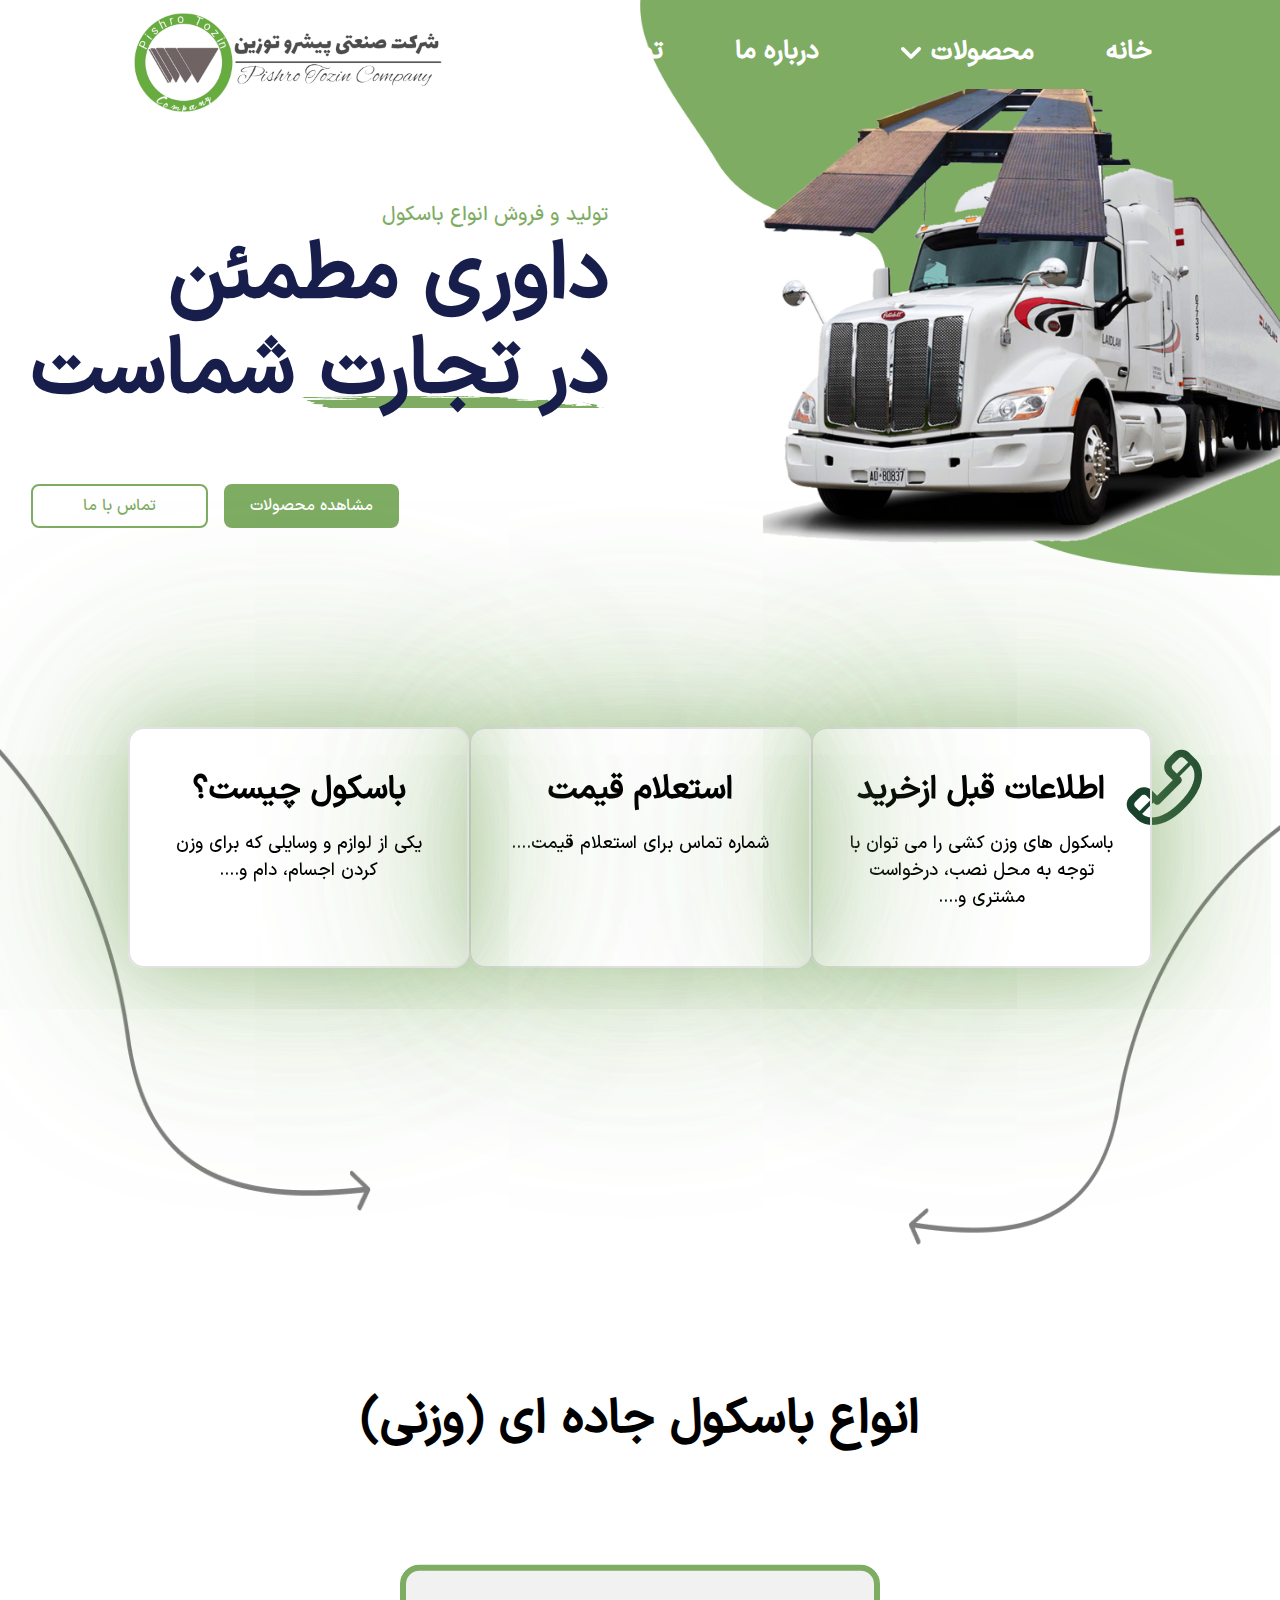
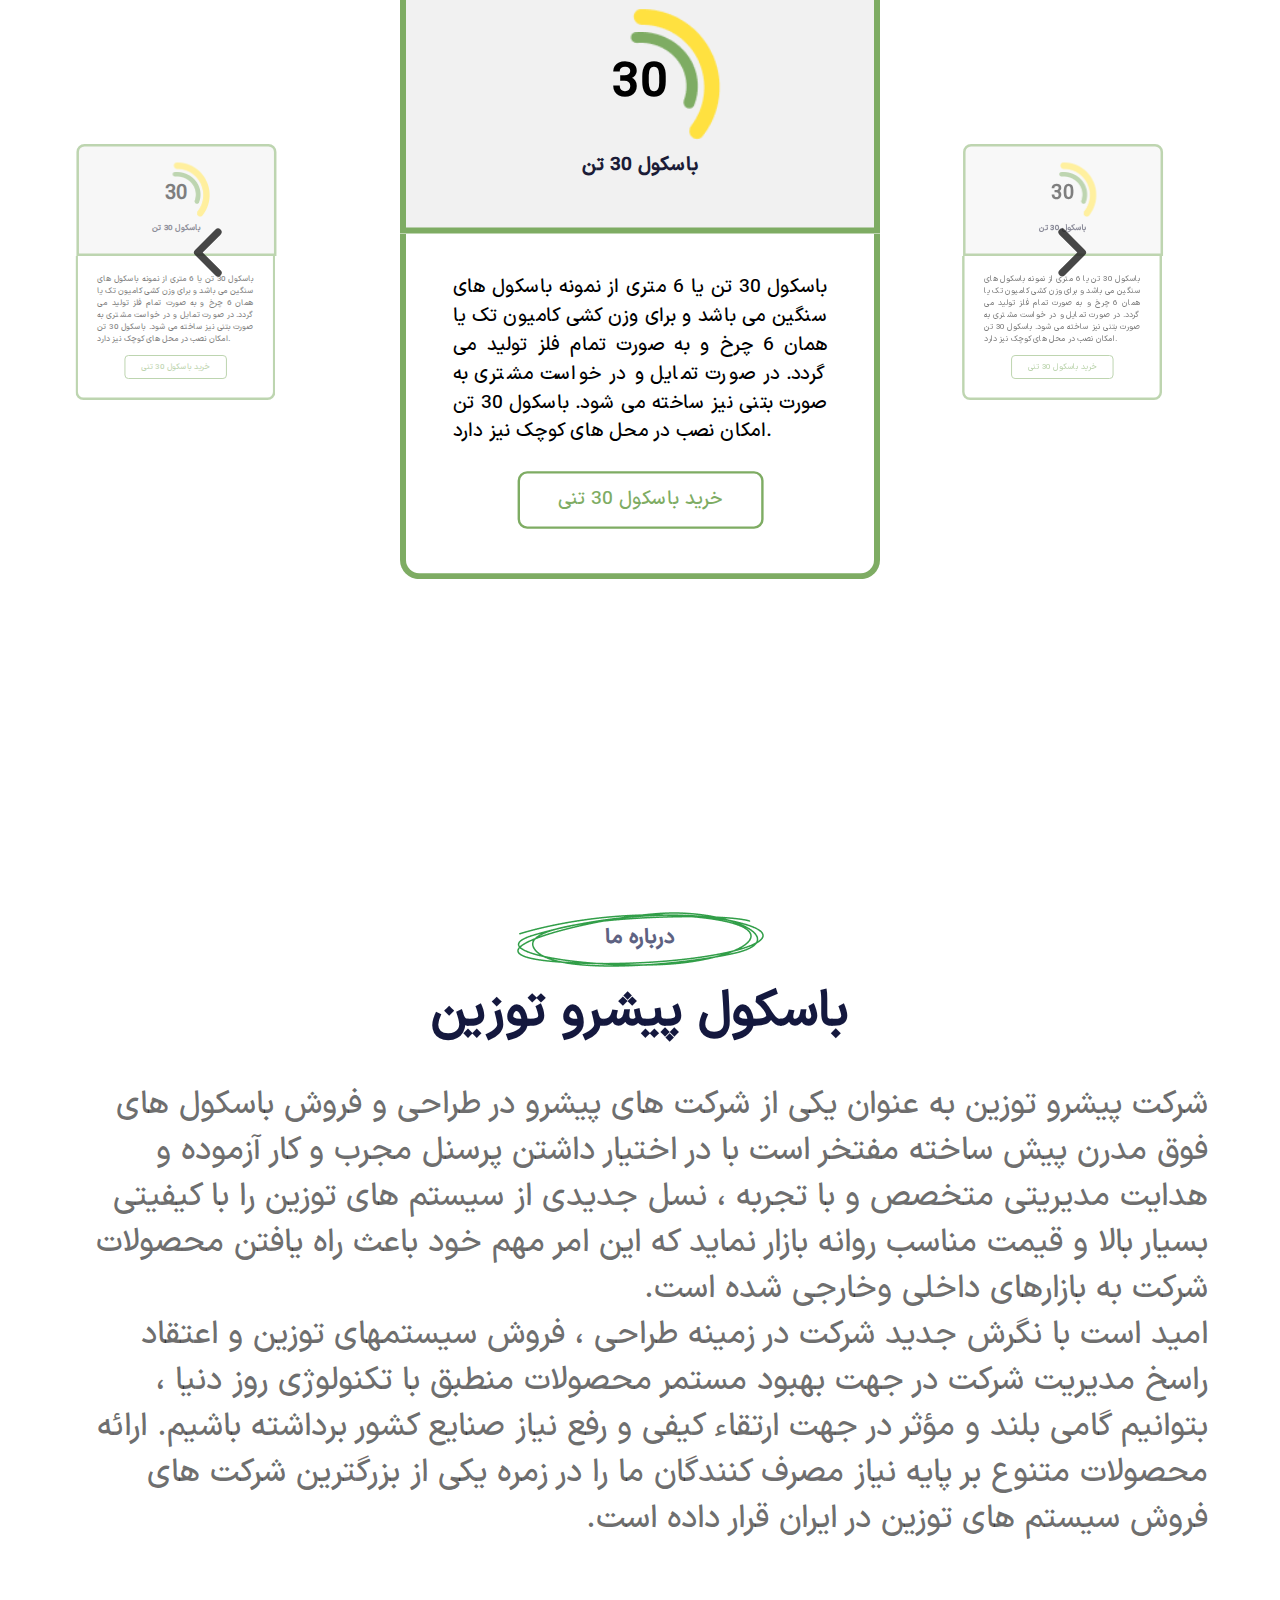
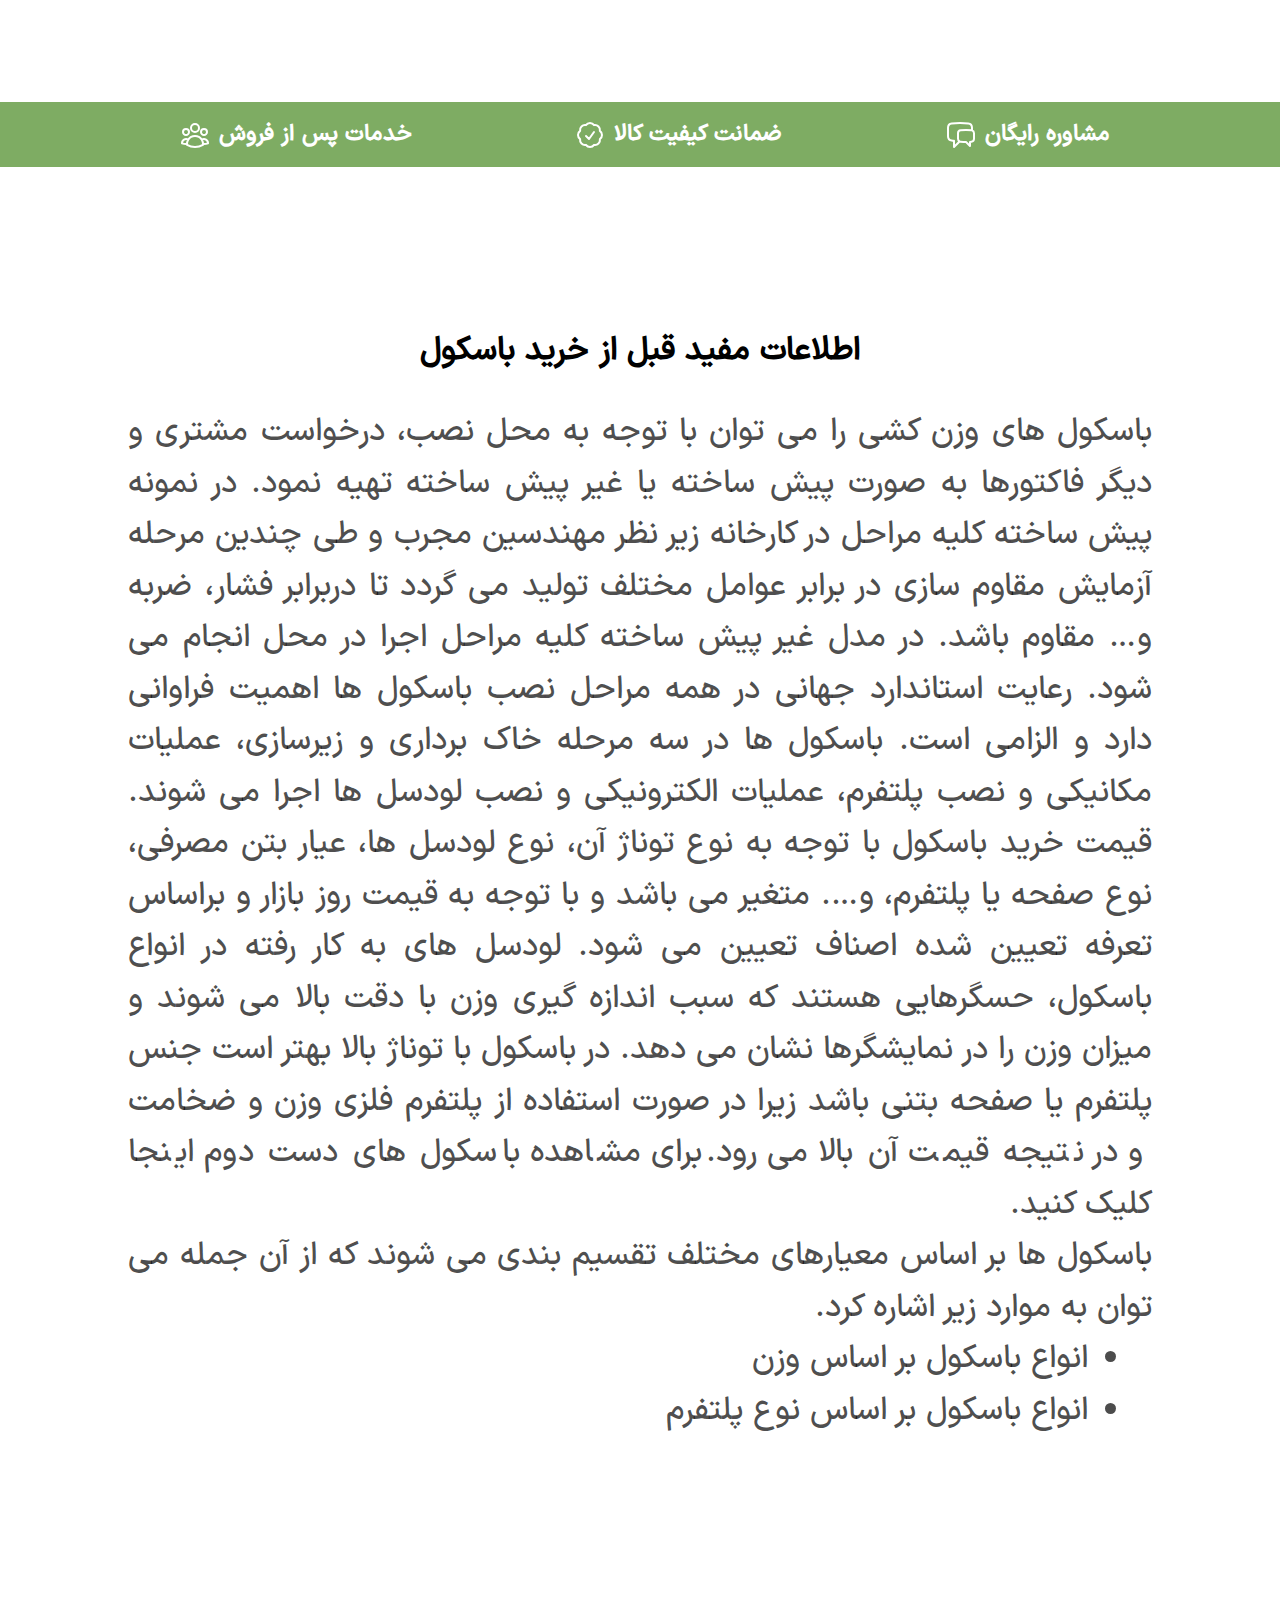
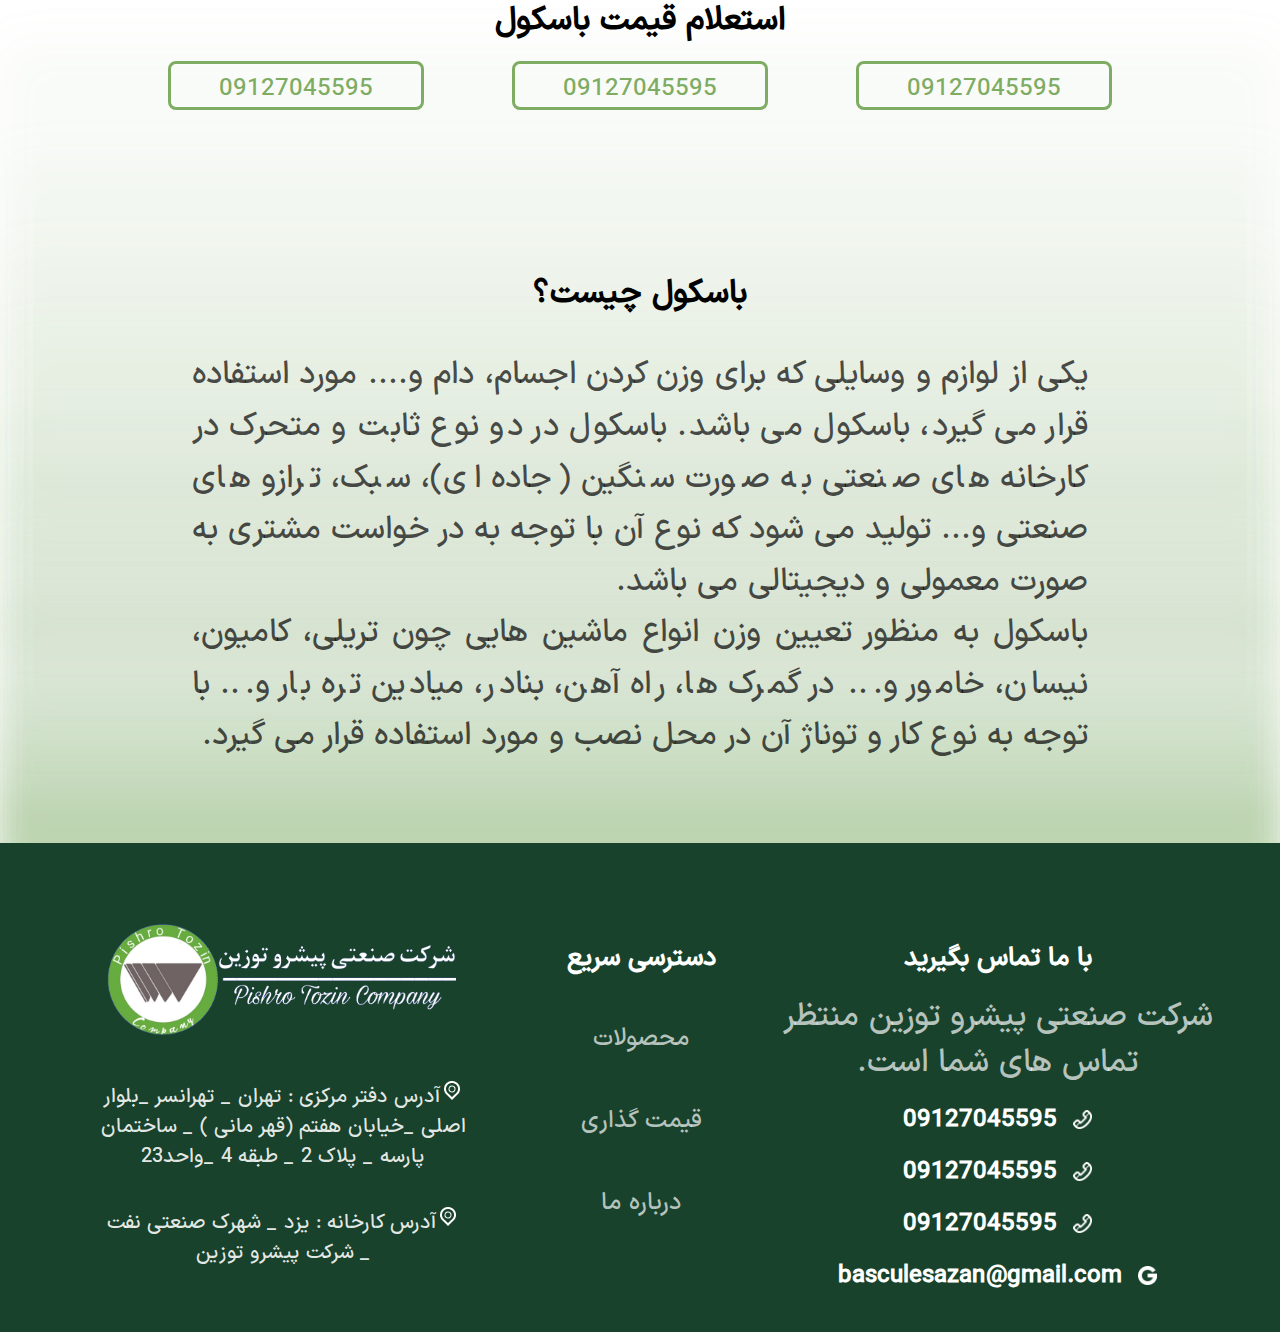
<file: index.html>
<!DOCTYPE html>
<html lang="fa" dir="rtl">
<head>
    <meta charset="UTF-8">
    <meta name="viewport" content="width=device-width, initial-scale=1.0">
    <title>pishro tozin</title>
    <link rel="stylesheet" href="./assets/style.css">
</head>
<body>
    
    <header id="home">
        <nav>

            <div class="menu">
                <ul>
                    <li><a href="#home">خانه</a></li>
                    <li class="prodocts__li">
                        <a href="">محصولات 
                            <svg id="li__Svg" xmlns="http://www.w3.org/2000/svg" viewBox="0 0 16 16" fill="currentColor" class="w-4 h-4">
                                <path fill-rule="evenodd" d="M4.22 6.22a.75.75 0 0 1 1.06 0L8 8.94l2.72-2.72a.75.75 0 1 1 1.06 1.06l-3.25 3.25a.75.75 0 0 1-1.06 0L4.22 7.28a.75.75 0 0 1 0-1.06Z" clip-rule="evenodd" />
                            </svg>
                        </a>
                        <div id="products__category">
                            <ul>
                                <li id="jadei">باسکول جاده ای 
                                    <svg id="product-litle" xmlns="http://www.w3.org/2000/svg" viewBox="0 0 16 16" fill="currentColor" class="w-4 h-4">
                                        <path fill-rule="evenodd" d="M4.22 6.22a.75.75 0 0 1 1.06 0L8 8.94l2.72-2.72a.75.75 0 1 1 1.06 1.06l-3.25 3.25a.75.75 0 0 1-1.06 0L4.22 7.28a.75.75 0 0 1 0-1.06Z" clip-rule="evenodd" />
                                    </svg>
                                    <ul id="jadei_ul">
                                        <li>باسکول 10 تن وانت کش</li>
                                        <li>باسکول 20 تن خاور کش</li>
                                        <li>باسکول 30 تن تک کش</li>
                                        <li>باسکول 50 تن کانتینر کش</li>
                                        <li>باسکول 60 تن تریلی کش</li>
                                        <li>باسکول 80 تن تریلی کش</li>
                                        <li>باسکول 100 تن معدنی </li>
                                    </ul>
                                </li>
                                <li id="damp-truck">باسکول دامپتراک 
                                    <svg id="product-litle" xmlns="http://www.w3.org/2000/svg" viewBox="0 0 16 16" fill="currentColor" class="w-4 h-4">
                                        <path fill-rule="evenodd" d="M4.22 6.22a.75.75 0 0 1 1.06 0L8 8.94l2.72-2.72a.75.75 0 1 1 1.06 1.06l-3.25 3.25a.75.75 0 0 1-1.06 0L4.22 7.28a.75.75 0 0 1 0-1.06Z" clip-rule="evenodd" />
                                    </svg>
                                    <ul id="damp-truck_ul">                                        <li>باسکول 10 تن وانت کش</li>
                                        <li>باسکول 20 تن خاور کش</li>
                                        <li>باسکول 30 تن تک کش</li>
                                        <li>باسکول 50 تن کانتینر کش</li>
                                        <li>باسکول 60 تن تریلی کش</li>
                                        <li>باسکول 80 تن تریلی کش</li>
                                        <li>باسکول 100 تن معدنی </li></ul>
                                </li>
                                <li id="sabok">باسکول سبک 
                                    <svg id="product-litle" xmlns="http://www.w3.org/2000/svg" viewBox="0 0 16 16" fill="currentColor" class="w-4 h-4">
                                        <path fill-rule="evenodd" d="M4.22 6.22a.75.75 0 0 1 1.06 0L8 8.94l2.72-2.72a.75.75 0 1 1 1.06 1.06l-3.25 3.25a.75.75 0 0 1-1.06 0L4.22 7.28a.75.75 0 0 1 0-1.06Z" clip-rule="evenodd" />
                                    </svg>
                                    <ul id="sabok_ul">
                                        <li>باسکول 5 تن </li>
                                        <li>باسکول 2 تن </li>
                                        <li>باسکول 1 تن </li>
                                        <li>باسکول 700 کیلویی</li>
                                        <li>باسکول 300 کیلویی</li>
                                    </ul>
                                </li>
                                </ul>
                        </div>
                    </li>
                    <li><a href="#about">درباره ما</a></li>
                    <li><a href="">تماس با ما</a></li>
                </ul>
            </div>

            <div class="logo">
                <img src="./assets/images/nav-logo.png" alt="pishro tozin logo">
            </div>

        </nav>
        <div class="main__header">
            <div class="right__header">
                <img class="decore"  src="./assets/images/Decore.png" alt="">
                <div class="truck">
                    <img src="./assets/images/baner-truck.png" alt="">
                </div>
            </div>
            <div class="left__header">
                <p class="bounceInRight">تولید و فروش انواع باسکول</p>
                <h1 class="bounceInRight" style="animation-delay: 200ms;">داوری مطمئن</h1>
                <h1 class="bounceInRight" style="animation-delay: 300ms;">در تجارت شماست</h1>
                <img src="./assets/images/h1-vector.png" alt="">
                <div class="header__buttons">
                    <a>مشاهده محصولات</a>
                    <a id="contact">تماس با ما</a>
                </div>
            </div>
        </div>
    </header>


    <main>
        <div class="link__boxes">
            <a href="#">
                <h3>اطلاعات  قبل ازخرید </h3>
                <p>باسکول های وزن کشی را می توان با توجه به محل نصب، درخواست مشتری و....</p>
            </a>
            <a href="#">
                <h3>استعلام قیمت </h3>
                <p>شماره تماس برای استعلام قیمت....</p>
            </a>
            <a href="#">
                <h3>باسکول چیست؟</h3>
                <p>یکی از لوازم و وسایلی که برای وزن کردن اجسام، دام و....</p>
            </a>
        </div>
        
        <div class="vects">
            <div class="right__vec">
                <img src="./assets/images/right__vec.png" alt="">
            </div>
            <div class="left__vec">
                <img src="./assets/images/left__vec.png" alt="">
            </div>
        </div>

        

        <div class="slider__wrapper" dir="ltr">
            <h3>انواع باسکول جاده ای (وزنی)</h3>


            <div class="slider-container center">
                <div class="slider">
                    <div class="slide">
                        <div class="slide__title">
                            <img class="y_c" src="./assets/images/yellow_circle.png" alt="">
                            <img class="g_c" src="./assets/images/green_sircle.png" alt="">
                            <p>30</p> 
                            <p id="bus__weghit">
                                باسکول 30 تن
                            </p>
                        </div>
                        <div class="slider_content">
                            <p>
                                باسکول 30 تن یا 6 متری از نمونه باسکول های سنگین می باشد و برای وزن کشی کامیون تک یا همان 6 چرخ و به صورت تمام فلز تولید می گردد. در صورت تمایل و در خواست مشتری به صورت بتنی نیز ساخته می شود. باسکول 30 تن امکان نصب در محل های کوچک نیز دارد.
                            </p>
                            <a href="./pages/50ton.html">
                                خرید باسکول 30 تنی
                            </a>
                        </div>
                    </div>
                    <div class="slide">
                        <div class="slide__title">
                            <img class="y_c" src="./assets/images/yellow_circle.png" alt="">
                            <img class="g_c" src="./assets/images/green_sircle.png" alt="">
                            <p>30</p> 
                            <p id="bus__weghit">
                                باسکول 30 تن
                            </p>
                        </div>
                                                <div class="slider_content">
                            <p>
                                باسکول 30 تن یا 6 متری از نمونه باسکول های سنگین می باشد و برای وزن کشی کامیون تک یا همان 6 چرخ و به صورت تمام فلز تولید می گردد. در صورت تمایل و در خواست مشتری به صورت بتنی نیز ساخته می شود. باسکول 30 تن امکان نصب در محل های کوچک نیز دارد.
                            </p>
                            <a href="">
                                خرید باسکول 30 تنی
                            </a>
                        </div>
                    </div>
                    <div class="slide">
                        <div class="slide__title">
                            <img class="y_c" src="./assets/images/yellow_circle.png" alt="">
                            <img class="g_c" src="./assets/images/green_sircle.png" alt="">
                            <p>30</p> 
                            <p id="bus__weghit">
                                باسکول 30 تن
                            </p>
                        </div>
                                                <div class="slider_content">
                            <p>
                                باسکول 30 تن یا 6 متری از نمونه باسکول های سنگین می باشد و برای وزن کشی کامیون تک یا همان 6 چرخ و به صورت تمام فلز تولید می گردد. در صورت تمایل و در خواست مشتری به صورت بتنی نیز ساخته می شود. باسکول 30 تن امکان نصب در محل های کوچک نیز دارد.
                            </p>
                            <a href="">
                                خرید باسکول 30 تنی
                            </a>
                        </div>
                    </div>
                    <div class="slide">
                        <div class="slide__title">
                            <img class="y_c" src="./assets/images/yellow_circle.png" alt="">
                            <img class="g_c" src="./assets/images/green_sircle.png" alt="">
                            <p>30</p> 
                            <p id="bus__weghit">
                                باسکول 30 تن
                            </p>
                        </div>
                                                <div class="slider_content">
                            <p>
                                باسکول 30 تن یا 6 متری از نمونه باسکول های سنگین می باشد و برای وزن کشی کامیون تک یا همان 6 چرخ و به صورت تمام فلز تولید می گردد. در صورت تمایل و در خواست مشتری به صورت بتنی نیز ساخته می شود. باسکول 30 تن امکان نصب در محل های کوچک نیز دارد.
                            </p>
                            <a href="">
                                خرید باسکول 30 تنی
                            </a>
                        </div>
                    </div>
                    <div class="slide">
                        <div class="slide__title">
                            <img class="y_c" src="./assets/images/yellow_circle.png" alt="">
                            <img class="g_c" src="./assets/images/green_sircle.png" alt="">
                            <p>30</p> 
                            <p id="bus__weghit">
                                باسکول 30 تن
                            </p>
                        </div>
                                                <div class="slider_content">
                            <p>
                                باسکول 30 تن یا 6 متری از نمونه باسکول های سنگین می باشد و برای وزن کشی کامیون تک یا همان 6 چرخ و به صورت تمام فلز تولید می گردد. در صورت تمایل و در خواست مشتری به صورت بتنی نیز ساخته می شود. باسکول 30 تن امکان نصب در محل های کوچک نیز دارد.
                            </p>
                            <a href="">
                                خرید باسکول 30 تنی
                            </a>
                        </div>
                    </div>
                    <div class="slide">
                        <div class="slide__title">
                            <img class="y_c" src="./assets/images/yellow_circle.png" alt="">
                            <img class="g_c" src="./assets/images/green_sircle.png" alt="">
                            <p>30</p> 
                            <p id="bus__weghit">
                                باسکول 30 تن
                            </p>
                        </div>
                                                <div class="slider_content">
                            <p>
                                باسکول 30 تن یا 6 متری از نمونه باسکول های سنگین می باشد و برای وزن کشی کامیون تک یا همان 6 چرخ و به صورت تمام فلز تولید می گردد. در صورت تمایل و در خواست مشتری به صورت بتنی نیز ساخته می شود. باسکول 30 تن امکان نصب در محل های کوچک نیز دارد.
                            </p>
                            <a href="">
                                خرید باسکول 30 تنی
                            </a>
                        </div>
                    </div>
                    <div class="slide">
                        <div class="slide__title">
                            <img class="y_c" src="./assets/images/yellow_circle.png" alt="">
                            <img class="g_c" src="./assets/images/green_sircle.png" alt="">
                            <p>30</p> 
                            <p id="bus__weghit">
                                باسکول 30 تن
                            </p>
                        </div>
                                                <div class="slider_content">
                            <p>
                                باسکول 30 تن یا 6 متری از نمونه باسکول های سنگین می باشد و برای وزن کشی کامیون تک یا همان 6 چرخ و به صورت تمام فلز تولید می گردد. در صورت تمایل و در خواست مشتری به صورت بتنی نیز ساخته می شود. باسکول 30 تن امکان نصب در محل های کوچک نیز دارد.
                            </p>
                            <a href="">
                                خرید باسکول 30 تنی
                            </a>
                        </div>
                    </div>
                </div>
                <button class="prev" onclick="changeSlide(-1)">
                    <svg xmlns="http://www.w3.org/2000/svg" viewBox="0 0 20 20" fill="currentColor" class="w-5 h-5">
                        <path fill-rule="evenodd" d="M11.78 5.22a.75.75 0 0 1 0 1.06L8.06 10l3.72 3.72a.75.75 0 1 1-1.06 1.06l-4.25-4.25a.75.75 0 0 1 0-1.06l4.25-4.25a.75.75 0 0 1 1.06 0Z" clip-rule="evenodd" />
                      </svg>
                      
                </button>
                <button class="next" onclick="changeSlide(1)">
                    <svg xmlns="http://www.w3.org/2000/svg" viewBox="0 0 20 20" fill="currentColor" class="w-5 h-5">
                        <path fill-rule="evenodd" d="M8.22 5.22a.75.75 0 0 1 1.06 0l4.25 4.25a.75.75 0 0 1 0 1.06l-4.25 4.25a.75.75 0 0 1-1.06-1.06L11.94 10 8.22 6.28a.75.75 0 0 1 0-1.06Z" clip-rule="evenodd" />
                      </svg>
                </button>
            </div>
        </div>

        <div id="about">
            <img src="./assets/images/circle-vector.png" alt="vector">
            <p>درباره ما</p>
            <h2>باسکول پیشرو توزین </h2>
            <div class="about__text">
                <b>شرکت پیشرو توزین  به عنوان یکی از شرکت های پیشرو در طراحی و فروش باسکول های فوق مدرن پیش ساخته مفتخر است با در اختیار داشتن پرسنل مجرب و کار آزموده و هدایت مدیریتی متخصص و با تجربه ، نسل جدیدی از سیستم های توزین را با کیفیتی بسیار بالا و قیمت مناسب روانه بازار نماید که این امر مهم خود باعث راه یافتن محصولات شرکت به بازارهای داخلی وخارجی شده است.
                    <br>
                    امید است با نگرش جدید شرکت در زمینه طراحی ، فروش سیستمهای توزین و اعتقاد راسخ مدیریت شرکت در جهت بهبود مستمر محصولات منطبق با تکنولوژی روز دنیا ، بتوانیم گامی بلند و مؤثر در جهت ارتقاء کیفی و رفع نیاز صنایع کشور برداشته باشیم. ارائه محصولات متنوع بر پایه نیاز مصرف کنندگان ما را در زمره یکی از بزرگترین شرکت های فروش سیستم های توزین در ایران قرار داده است.</b>
            </div>
        </div>


        <div class="product__options">
            <div class="option">
                <h4>مشاوره رایگان</h4>
                <svg xmlns="http://www.w3.org/2000/svg" fill="none" viewBox="0 0 24 24" stroke-width="1.5" stroke="currentColor" class="w-6 h-6">
                    <path stroke-linecap="round" stroke-linejoin="round" d="M20.25 8.511c.884.284 1.5 1.128 1.5 2.097v4.286c0 1.136-.847 2.1-1.98 2.193-.34.027-.68.052-1.02.072v3.091l-3-3c-1.354 0-2.694-.055-4.02-.163a2.115 2.115 0 0 1-.825-.242m9.345-8.334a2.126 2.126 0 0 0-.476-.095 48.64 48.64 0 0 0-8.048 0c-1.131.094-1.976 1.057-1.976 2.192v4.286c0 .837.46 1.58 1.155 1.951m9.345-8.334V6.637c0-1.621-1.152-3.026-2.76-3.235A48.455 48.455 0 0 0 11.25 3c-2.115 0-4.198.137-6.24.402-1.608.209-2.76 1.614-2.76 3.235v6.226c0 1.621 1.152 3.026 2.76 3.235.577.075 1.157.14 1.74.194V21l4.155-4.155" />
                </svg>     
            </div>
            <div class="option">
                <h4>ضمانت کیفیت کالا</h4>
                <svg xmlns="http://www.w3.org/2000/svg" fill="none" viewBox="0 0 24 24" stroke-width="1.5" stroke="currentColor" class="w-6 h-6">
                    <path stroke-linecap="round" stroke-linejoin="round" d="M9 12.75 11.25 15 15 9.75M21 12c0 1.268-.63 2.39-1.593 3.068a3.745 3.745 0 0 1-1.043 3.296 3.745 3.745 0 0 1-3.296 1.043A3.745 3.745 0 0 1 12 21c-1.268 0-2.39-.63-3.068-1.593a3.746 3.746 0 0 1-3.296-1.043 3.745 3.745 0 0 1-1.043-3.296A3.745 3.745 0 0 1 3 12c0-1.268.63-2.39 1.593-3.068a3.745 3.745 0 0 1 1.043-3.296 3.746 3.746 0 0 1 3.296-1.043A3.746 3.746 0 0 1 12 3c1.268 0 2.39.63 3.068 1.593a3.746 3.746 0 0 1 3.296 1.043 3.746 3.746 0 0 1 1.043 3.296A3.745 3.745 0 0 1 21 12Z" />
                </svg>                  
            </div>
            <div class="option">
                <h4>خدمات پس از فروش</h4>
                <svg xmlns="http://www.w3.org/2000/svg" fill="none" viewBox="0 0 24 24" stroke-width="1.5" stroke="currentColor" class="w-6 h-6">
                    <path stroke-linecap="round" stroke-linejoin="round" d="M18 18.72a9.094 9.094 0 0 0 3.741-.479 3 3 0 0 0-4.682-2.72m.94 3.198.001.031c0 .225-.012.447-.037.666A11.944 11.944 0 0 1 12 21c-2.17 0-4.207-.576-5.963-1.584A6.062 6.062 0 0 1 6 18.719m12 0a5.971 5.971 0 0 0-.941-3.197m0 0A5.995 5.995 0 0 0 12 12.75a5.995 5.995 0 0 0-5.058 2.772m0 0a3 3 0 0 0-4.681 2.72 8.986 8.986 0 0 0 3.74.477m.94-3.197a5.971 5.971 0 0 0-.94 3.197M15 6.75a3 3 0 1 1-6 0 3 3 0 0 1 6 0Zm6 3a2.25 2.25 0 1 1-4.5 0 2.25 2.25 0 0 1 4.5 0Zm-13.5 0a2.25 2.25 0 1 1-4.5 0 2.25 2.25 0 0 1 4.5 0Z" />
                </svg>
            </div>
        </div>


        <div class="befor__buy">
            <h2>اطلاعات مفید قبل از خرید باسکول</h2>
            <p>باسکول های وزن کشی را می توان با توجه به محل نصب، درخواست مشتری و دیگر فاکتورها به صورت پیش ساخته یا غیر پیش ساخته تهیه نمود. در نمونه پیش ساخته کلیه مراحل در کارخانه زیر نظر مهندسین مجرب و طی چندین مرحله آزمایش مقاوم سازی در برابر عوامل مختلف تولید می گردد تا دربرابر فشار، ضربه و… مقاوم باشد. در مدل غیر پیش ساخته کلیه مراحل اجرا در محل انجام می شود. رعایت استاندارد جهانی در همه مراحل نصب باسکول ها اهمیت فراوانی دارد و الزامی است.
                باسکول ها در سه مرحله خاک برداری و زیرسازی، عملیات مکانیکی و نصب پلتفرم، عملیات الکترونیکی و نصب لودسل ها اجرا می شوند. قیمت خرید باسکول با توجه به نوع توناژ آن، نوع لودسل ها، عیار بتن مصرفی، نوع صفحه یا پلتفرم، و…. متغیر می باشد و با توجه به قیمت روز بازار و براساس تعرفه تعیین شده اصناف تعیین می شود. لودسل های به کار رفته در انواع باسکول، حسگرهایی هستند که سبب اندازه گیری وزن با دقت بالا می شوند و میزان وزن را در نمایشگرها نشان می دهد. در باسکول با توناژ بالا بهتر است جنس پلتفرم یا صفحه‌‌ بتنی باشد زیرا در صورت استفاده از پلتفرم فلزی وزن و ضخامت و در نتیجه قیمت آن بالا می رود.برای مشاهده باسکول های دست دوم اینجا کلیک کنید.
                <br>
                باسکول ها بر اساس معیارهای مختلف تقسیم بندی می شوند که از آن جمله می توان به موارد زیر اشاره کرد.
 
            </p>
            <ul>
                <li>انواع باسکول بر اساس وزن</li>
                <li>انواع باسکول بر اساس نوع پلتفرم</li>
            </ul>
        </div>

        <div class="price__info">
            <h3>استعلام قیمت باسکول</h3>
            <div class="number__container">
                <a href="#">09127045595</a>
                <a href="#">09127045595</a>
                <a href="#">09127045595</a>
            </div>
        </div>

        <div class="whats__bascul">
            <h3>باسکول چیست؟</h3>
            <p>
                یکی از لوازم و وسایلی که برای وزن کردن اجسام، دام و.... مورد استفاده قرار می گیرد، باسکول می باشد. باسکول در دو نوع ثابت و متحرک در کارخانه های صنعتی به صورت سنگین (جاده ای)، سبک، ترازو های صنعتی و... تولید می شود که نوع آن با توجه به در خواست مشتری به صورت معمولی و دیجیتالی می باشد.
                <br>
                باسکول به منظور تعیین وزن انواع ماشین هایی چون تریلی، کامیون، نیسان، خامور و... در گمرک ها، راه آهن، بنادر، میادین تره بار و... با توجه به نوع کار و توناژ آن در محل نصب و مورد استفاده قرار می گیرد.</p>
        </div>
    </main>

    <a class="fixed">
        <img src="../assets/images/TiPhoneOutline.png" alt="">
    </a>
    
    <footer>
        <div class="right__footer">
            <h4>با ما تماس بگیرید</h4>
            <h5> شرکت  صنعتی پیشرو توزین منتظر <br> تماس های شما است.</h5>
            <a href="tel:"><img src="./assets/images/call-Vector.png" alt="">09127045595</a>
            <a href="tel:"><img src="./assets/images/call-Vector.png" alt="">09127045595</a>
            <a href="tel:"><img src="./assets/images/call-Vector.png" alt="">09127045595</a>
            <a href="mailto:basculesazan@gmail.com"><img src="./assets/images/email-Vector.png" alt=""> basculesazan@gmail.com</a>
        </div>
        <div class="center__footer">
            <h4>دسترسی سریع</h4>
            <a>محصولات</a>
            <a>قیمت گذاری</a>
            <a>درباره ما</a>
        </div>
        <div class="left__footer">
            <div class="logo">
                <img src="./assets/images/footer-logo.png" alt="pishro tozin logo">
            </div>
            <p><img src="./assets/images/Location.png" alt="Location icon">آدرس دفتر مرکزی : تهران  _ تهرانسر _بلوار اصلی _خیابان هفتم (قهر مانی ) _ ساختمان پارسه _ پلاک 2 _ طبقه 4 _واحد23</p>
            <p><img src="./assets/images/Location.png" alt="Location icon">آدرس کارخانه  : یزد _ شهرک صنعتی نفت _ شرکت پیشرو توزین </p>
        </div>
        </div>
    </footer>



<script src="./assets/script.js"></script>
  </body>
</html>
</file>
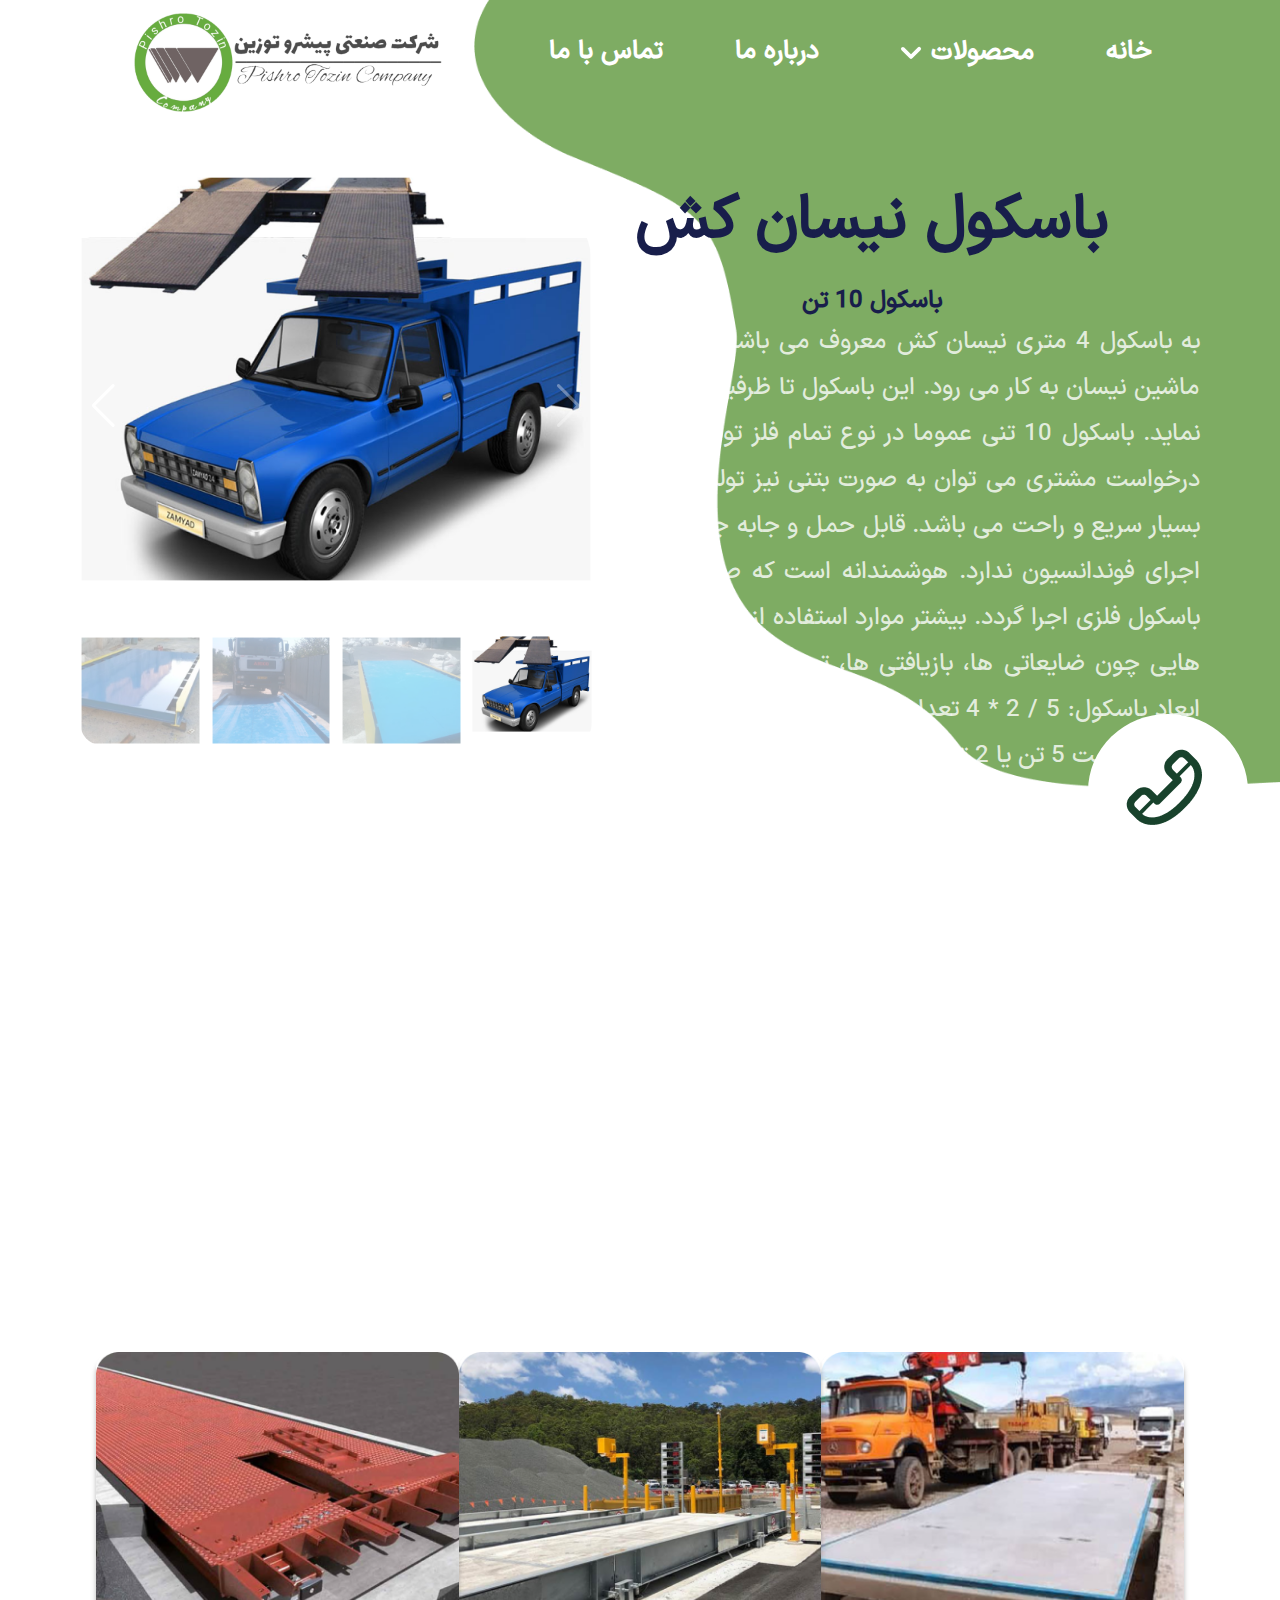
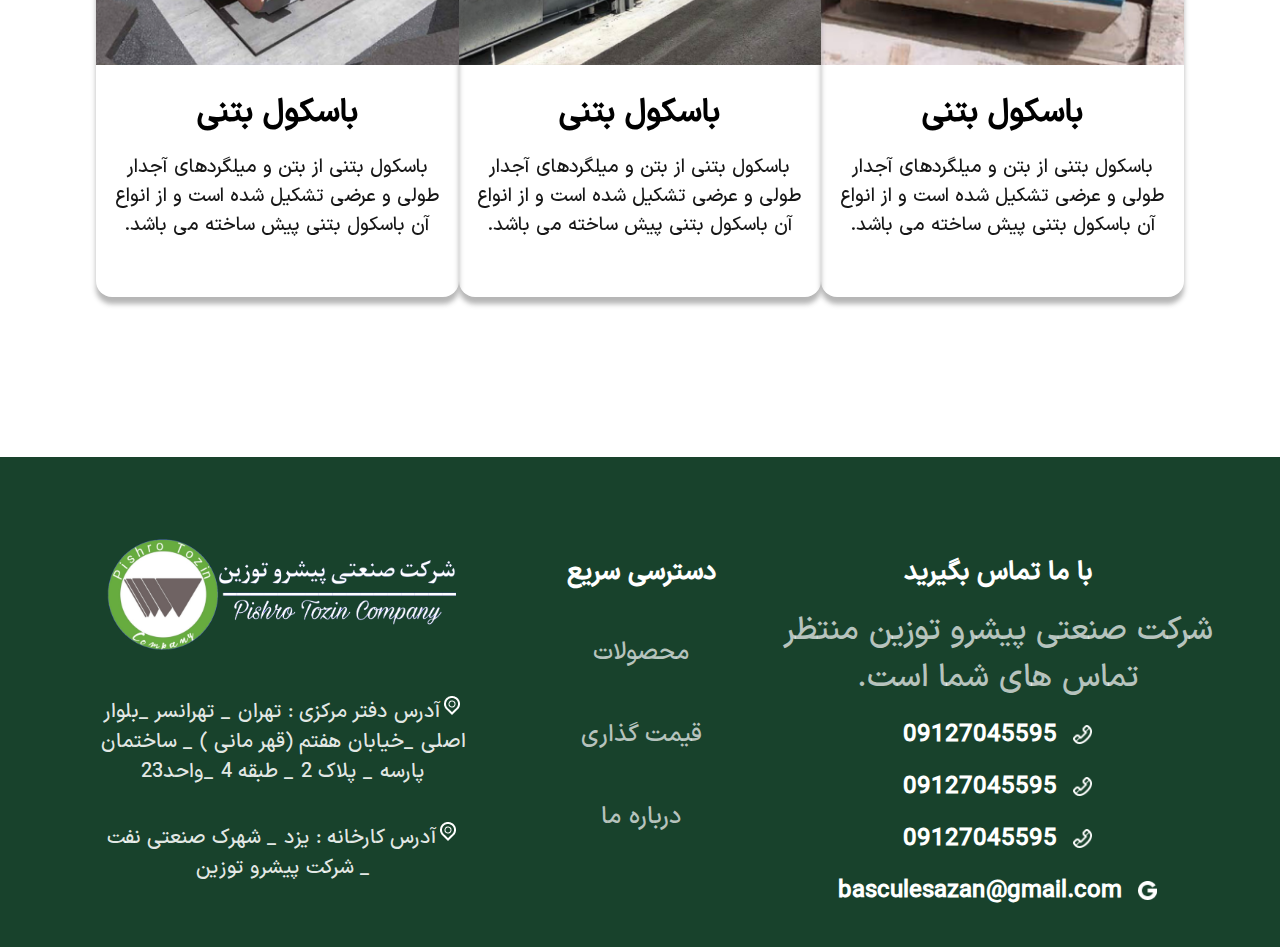
<file: pages/50ton.html>
<!DOCTYPE html>
<html lang="en" dir="rtl">
<head>
    <meta charset="UTF-8">
    <meta name="viewport" content="width=device-width, initial-scale=1.0"> 
    <link rel="stylesheet" href="./page-style.css">    
    <link rel="stylesheet" href="../assets/swiper-bundle.min.css">
    <title>Document</title>
</head>
<body>
    <header id="home">
        <nav>

            <div class="menu">
                <ul>
                    <li><a href="#home">خانه</a></li>
                    <li class="prodocts__li">
                        <a href="">محصولات 
                            <svg id="li__Svg" xmlns="http://www.w3.org/2000/svg" viewBox="0 0 16 16" fill="currentColor" class="w-4 h-4">
                                <path fill-rule="evenodd" d="M4.22 6.22a.75.75 0 0 1 1.06 0L8 8.94l2.72-2.72a.75.75 0 1 1 1.06 1.06l-3.25 3.25a.75.75 0 0 1-1.06 0L4.22 7.28a.75.75 0 0 1 0-1.06Z" clip-rule="evenodd" />
                            </svg>
                        </a>
                        <div id="products__category">
                            <ul>
                                <li id="jadei">باسکول جاده ای 
                                    <svg id="product-litle" xmlns="http://www.w3.org/2000/svg" viewBox="0 0 16 16" fill="currentColor" class="w-4 h-4">
                                        <path fill-rule="evenodd" d="M4.22 6.22a.75.75 0 0 1 1.06 0L8 8.94l2.72-2.72a.75.75 0 1 1 1.06 1.06l-3.25 3.25a.75.75 0 0 1-1.06 0L4.22 7.28a.75.75 0 0 1 0-1.06Z" clip-rule="evenodd" />
                                    </svg>
                                    <ul id="jadei_ul">
                                        <li>باسکول 10 تن وانت کش</li>
                                        <li>باسکول 20 تن خاور کش</li>
                                        <li>باسکول 30 تن تک کش</li>
                                        <li>باسکول 50 تن کانتینر کش</li>
                                        <li>باسکول 60 تن تریلی کش</li>
                                        <li>باسکول 80 تن تریلی کش</li>
                                        <li>باسکول 100 تن معدنی </li>
                                    </ul>
                                </li>
                                <li id="damp-truck">باسکول دامپتراک 
                                    <svg id="product-litle" xmlns="http://www.w3.org/2000/svg" viewBox="0 0 16 16" fill="currentColor" class="w-4 h-4">
                                        <path fill-rule="evenodd" d="M4.22 6.22a.75.75 0 0 1 1.06 0L8 8.94l2.72-2.72a.75.75 0 1 1 1.06 1.06l-3.25 3.25a.75.75 0 0 1-1.06 0L4.22 7.28a.75.75 0 0 1 0-1.06Z" clip-rule="evenodd" />
                                    </svg>
                                    <ul id="damp-truck_ul">                                        <li>باسکول 10 تن وانت کش</li>
                                        <li>باسکول 20 تن خاور کش</li>
                                        <li>باسکول 30 تن تک کش</li>
                                        <li>باسکول 50 تن کانتینر کش</li>
                                        <li>باسکول 60 تن تریلی کش</li>
                                        <li>باسکول 80 تن تریلی کش</li>
                                        <li>باسکول 100 تن معدنی </li></ul>
                                </li>
                                <li id="sabok">باسکول سبک 
                                    <svg id="product-litle" xmlns="http://www.w3.org/2000/svg" viewBox="0 0 16 16" fill="currentColor" class="w-4 h-4">
                                        <path fill-rule="evenodd" d="M4.22 6.22a.75.75 0 0 1 1.06 0L8 8.94l2.72-2.72a.75.75 0 1 1 1.06 1.06l-3.25 3.25a.75.75 0 0 1-1.06 0L4.22 7.28a.75.75 0 0 1 0-1.06Z" clip-rule="evenodd" />
                                    </svg>
                                    <ul id="sabok_ul">
                                        <li>باسکول 5 تن </li>
                                        <li>باسکول 2 تن </li>
                                        <li>باسکول 1 تن </li>
                                        <li>باسکول 700 کیلویی</li>
                                        <li>باسکول 300 کیلویی</li>
                                    </ul>
                                </li>
                                </ul>
                        </div>
                    </li>
                    <li><a href="#about">درباره ما</a></li>
                    <li><a href="">تماس با ما</a></li>
                </ul>
            </div>

            <div class="logo">
                <img src="../assets/images/nav-logo.png" alt="pishro tozin logo">

            </div>

        </nav>
        <div class="main__header">
            <div class="right__header">
                <img class="decore"  src="../assets/images/pages-decor.png" alt="">
                <div class="busckul__info">
                    <h2>باسکول نیسان کش</h2>
                    <b>باسکول 10 تن</b>
                    <p>
                        به باسکول 4 متری نیسان کش معروف می باشد و برای توزین وزن ماشین نیسان به کار می رود. این باسکول تا ظرفیت 8 تن را وزن می نماید. باسکول 10 تنی عموما در نوع تمام فلز تولید شده در صورت درخواست مشتری می توان به صورت بتنی نیز تولید گردد. نصب آن بسیار سریع و راحت می باشد. قابل حمل و جابه جایی بوده و نیاز به اجرای فوندانسیون ندارد. هوشمندانه است که صفحه و پلتفرم این باسکول فلزی اجرا گردد. بیشتر موارد استفاده از این باسکول در محل هایی چون ضایعاتی ها، بازیافتی ها، تره بار و... استفاده می شود.
                        ابعاد باسکول: 5 / 2 * 4 تعداد لودسل: 4 عدد لودسل باتوجه به نوع نیاز از ظرفیت 5 تن یا 2 تن استفاده می گردد.
                    </p>
                </div>
            </div>
            <div class="left__header">
                <div class="slider__container_selector">

                    <div style="--swiper-navigation-color: #fff; --swiper-pagination-color: #fff" class="swiper mySwiper2">
                            <div class="swiper-wrapper">
                                <div class="swiper-slide">
                                    <img src="./images/50ton-1.png" />
                                </div>
                                <div class="swiper-slide">
                                    <img src="./images/50ton-2.png" />
                                </div>
                                <div class="swiper-slide">
                                    <img src="./images/50ton-3.png" />
                                </div>
                                <div class="swiper-slide">
                                    <img src="./images/50ton-4.png" />
                                </div>
                                <div class="swiper-slide">
                                    <img src="./images/50ton-5.png" />
                                </div>
                            </div>
                        <div class="swiper-button-next"></div>
                        <div class="swiper-button-prev"></div>
                      </div>
                      <div thumbsSlider="" class="swiper mySwiper">
                            <div class="swiper-wrapper">
                                <div class="swiper-slide">
                                    <img src="./images/50ton-1.png" />
                                </div>
                                <div class="swiper-slide">
                                    <img src="./images/50ton-2.png" />
                                </div>
                                <div class="swiper-slide">
                                    <img src="./images/50ton-3.png" />
                                </div>
                                <div class="swiper-slide">
                                    <img src="./images/50ton-4.png" />
                                </div>
                                <div class="swiper-slide">
                                    <img src="./images/50ton-5.png" />
                                </div>
                                </div>
                            </div>
                      </div>
                </div> 
            </div>

        </div>
    </header>
    
    
    
    
    <main>
        <a class="fixed">
            <img src="../assets/images/TiPhoneOutline.png" alt="">
        </a>
        
        <div class="busckul__types">
            <div class="busckul__type">
                <div class="header_type">
                    <img src="../assets/images/benz-truck.png" alt="">
                </div>
                <div class="info__type">
                    <h3>باسکول بتنی</h3>
                    <p>باسکول بتنی از بتن و میلگردهای آجدار طولی و عرضی تشکیل شده است و از انواع آن باسکول بتنی پیش ساخته می باشد.
                    </p>
                </div>
            </div>
            <div class="busckul__type">
                <div class="header_type">
                    <img src="../assets/images/half-iron.png" alt="">
                </div>
                <div class="info__type">
                    <h3>باسکول بتنی</h3>
                    <p>باسکول بتنی از بتن و میلگردهای آجدار طولی و عرضی تشکیل شده است و از انواع آن باسکول بتنی پیش ساخته می باشد.
                    </p>
                </div>
            </div>
            <div class="busckul__type">
                <div class="header_type">
                    <img src="../assets/images/iron.png" alt="">
                </div>
                <div class="info__type">
                    <h3>باسکول بتنی</h3>
                    <p>باسکول بتنی از بتن و میلگردهای آجدار طولی و عرضی تشکیل شده است و از انواع آن باسکول بتنی پیش ساخته می باشد.
                    </p>
                </div>
            </div>
        </div>


    </main>


    <footer>
        <div class="right__footer">
            <h4>با ما تماس بگیرید</h4>
            <h5> شرکت  صنعتی پیشرو توزین منتظر <br> تماس های شما است.</h5>
            <a href="tel:"><img src="../assets/images/call-Vector.png" alt="">09127045595</a>
            <a href="tel:"><img src="../assets/images/call-Vector.png" alt="">09127045595</a>
            <a href="tel:"><img src="../assets/images/call-Vector.png" alt="">09127045595</a>
            <a href="mailto:basculesazan@gmail.com"><img src="../assets/images/email-Vector.png" alt=""> basculesazan@gmail.com</a>
        </div>
        <div class="center__footer">
            <h4>دسترسی سریع</h4>
            <a>محصولات</a>
            <a>قیمت گذاری</a>
            <a>درباره ما</a>
        </div>
        <div class="left__footer">
            <div class="logo">
                <img src="../assets/images/footer-logo.png" alt="pishro tozin logo">
            </div>
            <p><img src="../assets/images/Location.png" alt="Location icon">آدرس دفتر مرکزی : تهران  _ تهرانسر _بلوار اصلی _خیابان هفتم (قهر مانی ) _ ساختمان پارسه _ پلاک 2 _ طبقه 4 _واحد23</p>
            <p><img src="../assets/images/Location.png" alt="Location icon">آدرس کارخانه  : یزد _ شهرک صنعتی نفت _ شرکت پیشرو توزین </p>
        </div>
        </div>
    </footer>

    <script src="../assets/swiper-bundle.min.js"></script>
    <script src="../assets/script.js"></script>
</body>
</html>
</file>
<file: assets/style.css>
@font-face {
    font-family: 'iranSans';
    src: url('./fonst/1_8863485037/IRANSansXMedium.ttf');
}



*{
    margin: 0;
    padding: 0;
    box-sizing: border-box;
    font-family: iranSans;
}
header{
    width: 100%;
}
nav{
    display: flex;
    justify-content: space-between;
    width: 80%;
    margin: 0 auto;
}
.menu ul{
  display: flex;
  list-style: none;
  gap: 72px;
  margin-top: 2rem;
}
.menu ul li{
    color: #ffffff;
    font-size: 1.6rem;
    font-style: normal;
    font-weight: 700;
}
.menu ul li:hover a{
    color: #181E4B;
    text-shadow: 0px 4px 4px rgba(0, 0, 0, 0.25);
    transition: 300ms;
}
.prodocts__li a{
    display: flex;
    align-items: center;
}
.prodocts__li a svg{
    width: 2.5rem;
}

li a{
    color: #ffffff;
    text-decoration: none;
}

.prodocts__li a:hover #li__Svg{
    transition: 300ms;
    transform: rotate(180deg);
}
.logo{
  width: 20rem;
  margin-top: 0.8rem;
  position: absolute;
  left: 10%;
}
.logo img{
  width: 100%;
}
/*! /////////////////////////////////////////////////////////// */


#products__category{
  position: absolute;
  z-index: 1000;
  width: 14rem;
  height: 20rem;
  background: #ffffffd9;
  border-radius: 5px;
  visibility: hidden;
  opacity: 0;
  transition: 200ms ease;
}
#products__category ul{
  display: flex;
  flex-direction: column;
  margin-top: 0;
  gap: 0;
}
#products__category ul li{
font-size: 1.25rem;
color: rgba(0, 0, 0, 0.77);
font-weight: 100;
display: flex;
align-items: center;
padding: 0.5rem 1rem;
border-radius: 1rem;
transition: 180ms;
}
#products__category ul li svg{
  width: 2rem;
  transition: 300ms;
}
#products__category ul li:hover{
  color: #7EAC63;
  cursor: pointer;

}
#products__category ul li:hover #product-litle{
  transform: rotate(90deg);
}
.prodocts__li:hover #products__category{
  visibility: visible;
  opacity: 1;
}
#jadei{
  margin-top: 0;
}
#jadei_ul{
  position: absolute;
  z-index: 1000;
  width: 16rem;
  background: #ffffffd9;
  border-radius: 5px;
  visibility: hidden;
  opacity: 0;
  transition: 200ms ease ;
  margin-right: 13rem;
  top: 0;
  margin-top: 0;
}
#damp-truck_ul{
  position: absolute;
  z-index: 1000;
  width: 16rem;
  background: #ffffffd9;
  border-radius: 5px;
  visibility: hidden;
  opacity: 0;
  transition: 200ms ease ;
  margin-right: 13rem;
  top: 0;
}
#sabok_ul{
  position: absolute;
  z-index: 1000;
  width: 16rem;
  background: #ffffffd9;;
  border-radius: 5px;
  visibility: hidden;
  opacity: 0;
  transition: 200ms ease ;
  margin-right: 13rem;
  top: 0;
  height: 20rem;
}

#jadei:hover #jadei_ul{
  visibility: visible;
  opacity: 1;
}
#damp-truck:hover #damp-truck_ul{
  visibility: visible;
  opacity: 1;
}
#sabok:hover #sabok_ul{
  visibility: visible;
  opacity: 1;

}

/*! /////////////////////////////////////////////////////////// */


.right__header{
    position: relative;
    width: 50%;
    top: -95px;
    right: 0;
    z-index: -2; 
    object-fit: cover;
}
.decore{
    width: 100%;
}
.truck{
    position: absolute;
    top: 7rem;
    width: 100%;
}
.truck img{
    width: 90%;
}

.main__header{
display: flex;
}
.left__header{
    margin: 10% auto;
}
.left__header p{
    color: #7EAC63;
    font-size: 20px;
}
.left__header h1{
    color: #181E4B;
    font-size: 5rem;
    line-height: 95px;
    letter-spacing: -3.2px;
}

.left__header img{
    position: absolute;
    margin-top: -1.5rem;
    z-index: -1;
}
.header__buttons{
    margin-top: 4rem;
    display: flex;
    justify-content: end;
    gap: 1rem;
}
.header__buttons a{
  all: unset;
  padding: 10px 26px;
  border-radius: 8px;
  background: #7EAC63;
  color: #fff;
  transition: 180ms;
}
#contact{
    padding: 8px 50px;
    background-color: #fff;
    border: 2px solid #7EAC63;
    color: #7EAC63;
}
.header__buttons a:hover{
    background: #181E4B;
}
#contact:hover{
    background: #181E4B;
    border: 2px solid #181E4B;
    color: #fff;
}

/*! /////////////////////////////////////////////////////////// */
.link__boxes{
    width: 80%;
    margin: 3rem auto;
    display: flex;
    justify-content: space-evenly;
}
.link__boxes a{
    position: relative;
    z-index: 200;
    width: 25rem;
    border: 2px solid #e1e1e1;
    border-radius: 1rem;
    color: #000;
    text-decoration: none;
    padding: 37px 32px 55.5px 32px;
    text-align: center;
    box-shadow: 0 0 5rem #78a45f70, 0 0 10rem #7eac633b, 0 0 15rem #7eac634a, 0 0 20rem #7eac6338, 0 0;
    transition: 150ms;
}
.link__boxes a:hover{
    border: 2px solid #7eac63;
    color: #ffffff;
    background-color: #7EAC63;
    box-shadow: -4px 4px 5px rgba(0, 0, 0, 0.326);
}

.link__boxes h3{
    font-size: 2rem;
    margin-bottom: 1rem;
}
.link__boxes p{
    font-size: 1.12rem;
}


/*! /////////////////////////////////////////////////////////// */


.vects{
    position: relative;
}
.right__vec{
    position: absolute;
    right: 0;
    top: -12rem;
    width: 29%;
}
.left__vec{
    position: absolute;
    top: -20rem;
    left: 0;
    width: 29%;
}
.left__vec img, .right__vec img{
    width: 100%;
}

/*! /////////////////////////////////////////////////////////// */

.slider__wrapper{
  text-align: center;
  margin: 26rem auto;
}
.slider__wrapper h3{
  font-size: 3rem;
}
.slider-container {
  height: 20rem;
  position: relative;
  overflow-x: clip;
  width: 77rem;
  margin: 0 auto;
}

.slider {
  display: flex;
  transition: transform 0.5s ease-in-out;
}

.slide {
  position: absolute;
  transition: transform 0.5s ease-in-out, opacity 0.5s ease-in-out;
  opacity: 0.5;
  left: 50%;
  top: 50%;
  transform-origin: center;
  transition-duration: 0.5s;

}
.slide__title{
  background-color: #F1F1F1;
  border: 5px solid #7EAC63;
  border-radius: 1rem 1rem 0 0;
  width: 25rem;
  height: 14rem;
  margin: 0 auto;
  text-align: center;
  display: flex;
  justify-content: center;
  align-items: center;
  position: relative;
}

.y_c{
  position: absolute;
  right: 8rem;
  top: 2rem;
}
.g_c{
  position: absolute;
  left: 11.7rem;
  top: 3.2rem;
}
.slide__title p{
  position: absolute;
  top: 4rem;
  font-size: 2.5rem;
  font-weight: 700;
}

.slider_content {
  border: 5px solid #7EAC63;
  border-radius: 0rem 0rem 1rem 1rem;
  border-top: 0;
  width: 25rem;
  height: 18rem;
}
.slider_content a{
  padding: 0.6rem 2rem;
  border: 2px solid #7EAC63;
  margin: 2rem;
  border-radius: 0.5rem;
  color: #7EAC63;
  text-decoration: none;
  transition: 180ms;
}
#bus__weghit{
  color: rgba(27, 28, 55, 1);
  font-size: 1rem;
  font-weight: 700;
  position: absolute;
  top: 70%;
}
.slider_content a:hover{
  color: #fff;
  background-color: #7EAC63;
}
.slider_content p{
  width: 80%;
  text-align: justify;
  padding: 33px 0;
  margin: 0 auto;
}

.slider .slide.active {
  opacity: 1;
  transform: translateX(-50%) translateY(-50%) scale(1.2);
  transition: 1s;
}

.slide:not(.active) {
  opacity: 0.5;
  position: absolute;
  transition: transform 0.5s ease-in-out, opacity 0.5s ease-in-out;
  width: 403px;
  left: 32%;
  top: 50%;
  transform-origin: center;
  transition: 1s;
}

.prev, .next {
  position: absolute;
  top: 100%;
  transform: translateY(-50%);
  border: none;
  cursor: pointer;
  border-radius: 40px;
  padding: 0px;
  z-index: 1;
  background: none;
  width: 6rem;
  color: #212121d3;
  top: 25rem;
}

.prev { left: 140px; }
.next { right: 140px; }

/*! /////////////////////////////////////////////////////////// */

#about{
  margin: 20rem auto;
  margin-top: 46rem;
  position: relative;
  width: 71rem;
  text-align: center;
  margin-bottom: 10rem;
}
#about p{
  position: absolute;
  left: 0;
  right: 0;
  top: 10px;
  font-size: 1.3rem;
  font-weight: 600;
  color: #5E6282;
}
#about img{
    margin: 0 auto;
}
#about h2{
    color: #14183E;
    font-size: 3.125rem;
    font-weight: 700;
    letter-spacing: -0.2rem;
    margin-bottom: 2rem;
}
.about__text{text-align: right;}
#about b{
    color: rgba(0, 0, 0, 0.58);
    text-align: right;
    font-size: 2rem;
    font-weight: 500;
    line-height: 2.875rem;
}

/*! /////////////////////////////////////////////////////////// */

.befor__buy{
    width: 80%;
    margin: auto;
}
.befor__buy h2{
    color: #000;
    text-align: center;
    font-size: 2rem;
    font-weight: 700;
    text-transform: capitalize;
    margin-bottom: 2rem;
}
.befor__buy p{
    color: rgba(0, 0, 0, 0.70);
    text-align: justify;
    font-size: 2rem;
    font-weight: 500;
    line-height: 161%;
    letter-spacing: 0.04rem;
}
.befor__buy ul li{
  margin-right: 4rem;
  color: rgba(0, 0, 0, 0.70);
  text-align: justify;
  font-size: 2rem;
  font-weight: 500;
  line-height: 161%;
  letter-spacing: 0.04rem;
}

/*! /////////////////////////////////////////////////////////// */

.price__info{
  width: 70rem;
  margin: 10rem auto;
}
.price__info h3{
  text-align: center;
  color: #000;
  font-size: 2rem;
  font-weight: 700;
  margin-bottom: 1rem;
}
.number__container{
  display: flex;
  justify-content: space-evenly;
}
.number__container a{
  text-decoration: none;
  color: #7EAC63;
  font-size: 1.5rem;
  line-height: normal;
  border-radius: 0.5rem;
  border: 3px solid #7EAC63;
  padding: 7px 3rem 0px 3rem;
  transition: 180ms;
}
.number__container a:hover{
  color: #ffffff;
  background-color: #7EAC63;
}


/*! /////////////////////////////////////////////////////////// */
.product__options{
  display: flex;
  justify-content: space-evenly;
  background-color: var(--main-color);
  color: #fff;
  padding: 1rem;
  align-items: center;
  margin: 10rem auto;
  background-color: #7EAC63;
}
.option{
display: flex;
align-items: center;
font-size: 1.4rem;
}
.option svg{
  width: 2rem;
  margin: 0 0.5rem;
}

/*! /////////////////////////////////////////////////////////// */


.whats__bascul{
  width: 70%;
  margin: 0 auto;
}
.whats__bascul h3{
  color: #000;
  text-align: center;
  font-size: 2rem;
  font-weight: 700;
  margin-bottom: 2rem;
}
.whats__bascul p{
  color: rgba(0, 0, 0, 0.70);
  text-align: justify;
  font-size: 2rem;
  font-weight: 500;
  line-height: 161%;
  letter-spacing: 0.025rem;
  margin-bottom: 5rem;
}

/*! /////////////////////////////////////////////////////////// */
.fixed{
  border-radius: 100%;
  text-decoration: none;
  padding: 2rem 5rem;
  background-color: #fff;
  width: 2rem;
  display: flex;
  justify-content: center;
  align-items: center;
  position: fixed;
  bottom: 2rem;
  right: 2rem;
  cursor: pointer;
}
.fixed img{
  width: 7rem;
}
/*! /////////////////////////////////////////////////////////// */
footer{
  display: flex;
  background-color: #18422C;
  justify-content: space-evenly;
  text-align: center;
  padding: 2rem 0;
  box-shadow: 0 -3rem 2rem #7eac632f,
  0 -6rem 2rem #7eac6321,
  0 -9rem 2rem #7eac6317,
  0 -15rem 2rem #7eac6311,
  0 -19rem 2rem #7eac630c,
  0 -23rem 2rem #7eac630c,
  0 -27rem 2rem #7eac630c,
  0 -32rem 3rem #7eac630c,
  0 -37rem 3rem #7eac630c,
  0 -43rem 3rem #7eac630c,
  0 -50rem 3rem #7eac630c;
}
footer .logo{
  width: 22rem;
  position: relative;
  margin-right: 5rem;
}
.right__footer{
  display: flex;
  flex-direction: column;
  gap: 1rem;
  margin-top: 4rem;
}
.center__footer{
  display: flex;
  flex-direction: column;
  gap: 2.5rem;
  margin-top: 4rem;
}
.left__footer{
  display: flex;
  flex-direction: column;
  gap: 2rem;
  margin: 2rem;
  width: 23rem;
  align-items: center;
}
.right__footer h4,.center__footer h4{
  color: #FFF;
  font-size: 1.625rem;
  font-weight: 700;
}
.right__footer h5{
  color: rgba(255, 255, 255, 0.70);
  text-align: center;
  font-size: 2rem;
  font-weight: 500;
  line-height: 144%;
  /* letter-spacing: -0.2rem; */
}
.right__footer a{
  color: #FFF;
  text-decoration: none;
  font-size: 1.5rem;
  font-style: normal;
  font-weight: 700;
  line-height: normal;
  display: flex;
  align-items: center;
  justify-content: center;
}
.right__footer a img{
  width: 1.2rem;
  margin-left: 1rem;
}

.center__footer a{
  text-decoration: none;
  color: rgba(255, 255, 255, 0.70);
  font-size: 1.5rem;
  line-height: 2.625rem;
  cursor: pointer;
}
.left__footer p {
  color: rgba(255, 255, 255, 0.90);
  font-size: 1.25rem;
  letter-spacing: -0.01rem;
}





/*! ////////   TEXT ANIMATION  /////////////////////////////////////////////////// */
 .bounceInRight {
    -webkit-animation-name: bounceInRight;
    animation-name: bounceInRight;
    -webkit-animation-duration: 1s;
    animation-duration: 1s;
    -webkit-animation-fill-mode: both;
    animation-fill-mode: both;
    }
    @-webkit-keyframes bounceInRight {
    0%, 60%, 75%, 90%, 100% {
    -webkit-transition-timing-function: cubic-bezier(0.215, 0.610, 0.355, 1.000);
    transition-timing-function: cubic-bezier(0.215, 0.610, 0.355, 1.000);
    }
    0% {
    opacity: 0;
    -webkit-transform: translate3d(3000px, 0, 0);
    transform: translate3d(3000px, 0, 0);
    }
    60% {
    opacity: 1;
    -webkit-transform: translate3d(-25px, 0, 0);
    transform: translate3d(-25px, 0, 0);
    }
    75% {
    -webkit-transform: translate3d(10px, 0, 0);
    transform: translate3d(10px, 0, 0);
    }
    90% {
    -webkit-transform: translate3d(-5px, 0, 0);
    transform: translate3d(-5px, 0, 0);
    }
    100% {
    -webkit-transform: none;
    transform: none;
    }
    }
    @keyframes bounceInRight {
    0%, 60%, 75%, 90%, 100% {
    -webkit-transition-timing-function: cubic-bezier(0.215, 0.610, 0.355, 1.000);
    transition-timing-function: cubic-bezier(0.215, 0.610, 0.355, 1.000);
    }
    0% {
    opacity: 0;
    -webkit-transform: translate3d(3000px, 0, 0);
    transform: translate3d(3000px, 0, 0);
    }
    60% {
    opacity: 1;
    -webkit-transform: translate3d(-25px, 0, 0);
    transform: translate3d(-25px, 0, 0);
    }
    75% {
    -webkit-transform: translate3d(10px, 0, 0);
    transform: translate3d(10px, 0, 0);
    }
    90% {
    -webkit-transform: translate3d(-5px, 0, 0);
    transform: translate3d(-5px, 0, 0);
    }
    100% {
    -webkit-transform: none;
    transform: none;
    }
    }
</file>
<file: pages/page-style.css>
@font-face {
    font-family: 'iranSans';
    src: url('../assets/fonst/1_8863485037/IRANSansXMedium.ttf');
}



*{
    margin: 0;
    padding: 0;
    box-sizing: border-box;
    font-family: iranSans;
}
header{
    width: 100%;
}
nav{
    display: flex;
    justify-content: space-between;
    width: 80%;
    margin: 0 auto;
}
.menu ul{
  display: flex;
  list-style: none;
  gap: 72px;
  margin-top: 2rem;
}
.menu ul li{
    color: #ffffff;
    font-size: 1.6rem;
    font-style: normal;
    font-weight: 700;
}
.menu ul li:hover a{
    color: #181E4B;
    text-shadow: 0px 4px 4px rgba(0, 0, 0, 0.25);
    transition: 300ms;
}
.prodocts__li a{
    display: flex;
    align-items: center;
}
.prodocts__li a svg{
    width: 2.5rem;
}

li a{
    color: #ffffff;
    text-decoration: none;
}

.prodocts__li a:hover #li__Svg{
    transition: 300ms;
    transform: rotate(180deg);
}
.logo{
  width: 20rem;
  margin-top: 0.8rem;
  position: absolute;
  left: 10%;
}
.logo img{
  width: 100%;
}
/*! /////////////////////////////////////////////////////////// */


#products__category{
  position: absolute;
  z-index: 1000;
  width: 14rem;
  height: 20rem;
  background: #ffffffd9;
  border-radius: 5px;
  visibility: hidden;
  opacity: 0;
  transition: 200ms ease;
}
#products__category ul{
  display: flex;
  flex-direction: column;
  margin-top: 0;
  gap: 0;
}
#products__category ul li{
font-size: 1.25rem;
color: rgba(0, 0, 0, 0.77);
font-weight: 100;
display: flex;
align-items: center;
padding: 0.5rem 1rem;
border-radius: 1rem;
transition: 180ms;
}
#products__category ul li svg{
  width: 2rem;
  transition: 300ms;
}
#products__category ul li:hover{
  color: #7EAC63;
  cursor: pointer;

}
#products__category ul li:hover #product-litle{
  transform: rotate(90deg);
}
.prodocts__li:hover #products__category{
  visibility: visible;
  opacity: 1;
}
#jadei{
  margin-top: 0;
}
#jadei_ul{
  position: absolute;
  z-index: 1000;
  width: 16rem;
  background: #ffffffd9;
  border-radius: 5px;
  visibility: hidden;
  opacity: 0;
  transition: 200ms ease ;
  margin-right: 13rem;
  top: 0;
  margin-top: 0;
}
#damp-truck_ul{
  position: absolute;
  z-index: 1000;
  width: 16rem;
  background: #ffffffd9;
  border-radius: 5px;
  visibility: hidden;
  opacity: 0;
  transition: 200ms ease ;
  margin-right: 13rem;
  top: 0;
}
#sabok_ul{
  position: absolute;
  z-index: 1000;
  width: 16rem;
  background: #ffffffd9;;
  border-radius: 5px;
  visibility: hidden;
  opacity: 0;
  transition: 200ms ease ;
  margin-right: 13rem;
  top: 0;
  height: 20rem;
}

#jadei:hover #jadei_ul{
  visibility: visible;
  opacity: 1;
}
#damp-truck:hover #damp-truck_ul{
  visibility: visible;
  opacity: 1;
}
#sabok:hover #sabok_ul{
  visibility: visible;
  opacity: 1;

}


.right__header{
    position: absolute;
  z-index: -1;
  top: 0;
  right: 0;
  width: 63%;
  pointer-events: none;
}
.right__header img{
width: 100%;
}
.busckul__info{
    position: absolute;
    top: 10rem;
    right: 5rem;
    width: 41rem;
    text-align: center;
    color: #181E4B;
}
.busckul__info h2{
    font-size: 3.8rem;
    letter-spacing: -0.1rem;
    margin: 1rem auto;
}
.busckul__info b{
    font-size: 1.5rem;
    margin: 1rem auto;
}
.busckul__info p{
    color: rgba(255, 255, 255, 0.80);
    text-align: justify;
    font-size: 1.5rem;
    line-height: 2.875rem; /* 230% */
}
.left__header{
    width: 40%;
    position: absolute;
    left: 5rem;
    top: 11rem;
    border-radius:4% 19% 4% 4% / 4% 16% 4% 4% ;
    overflow: hidden;
}



/*! ////////   SLIDER  /////////////////////////////////////////////////// */

.swiper {
    width: 100%;
    height: 100%;
  }
  
  .swiper-slide {
    text-align: center;
    font-size: 18px;
    background: #fff;
    display: flex;
    justify-content: center;
    align-items: center;
  }
  
  .swiper-slide img {
    display: block;
    width: 100%;
    height: 100%;
    object-fit: cover;
  }
  
  .swiper {
    width: 100%;
    height: 300px;
    margin-left: auto;
    margin-right: auto;
  }
  
  .swiper-slide {
    background-size: cover;
    background-position: center;
  }
  
  .mySwiper2 {
    height: 80%;
    width: 100%;
  }
  
  .mySwiper {
    height: 20%;
    box-sizing: border-box;
    padding: 10px 0;
  }
  
  .mySwiper .swiper-slide {
    width: 25%;
    height: 100%;
    opacity: 0.4;
  }
  
  .mySwiper .swiper-slide-thumb-active {
    opacity: 1;
  }
  
  .swiper-slide img {
    display: block;
    width: 100%;
    height: 100%;
    object-fit: cover;
  }

  
/*! /////////////////////////////////////////////////////////// */
.fixed{
    border-radius: 100%;
    text-decoration: none;
    padding: 2rem 5rem;
    background-color: #fff;
    width: 2rem;
    display: flex;
    justify-content: center;
    align-items: center;
    position: fixed;
    bottom: 2rem;
    right: 2rem;
    cursor: pointer;
}
.fixed img{
    width: 7rem;
}
/*! /////////////////////////////////////////////////////////// */
.busckul__types{
    position: relative;
    display: flex;
    justify-content: space-evenly;
    width: 85%;
    margin: 0 auto;
    margin-top: 80rem;
}
.busckul__type{
  width: 23rem;
  box-shadow: 0px 7px 5px #6666667a;
  border-radius: 1rem;
}
.header_type img{
width: 100%;
}
.info__type{
    width: 90%;
    margin: 0 auto;
    text-align: center;
    height: 13rem;
}
.info__type p{
    color: rgba(0, 0, 0, 0.91);
    font-size: 1.2rem;
    margin: 1rem 0;
}
.info__type h3{
    color: #000;
    font-size: 2rem;
    margin: 1rem 0;

}


/*! /////////////////////////////////////////////////////////// */
footer{
    margin-top: 10rem;
    display: flex;
    background-color: #18422C;
    justify-content: space-evenly;
    text-align: center;
    padding: 2rem 0;
  }
  footer .logo{
    width: 22rem;
    position: relative;
    margin-right: 5rem;
  }
  .right__footer{
    display: flex;
    flex-direction: column;
    gap: 1rem;
    margin-top: 4rem;
  }
  .center__footer{
    display: flex;
    flex-direction: column;
    gap: 2.5rem;
    margin-top: 4rem;
  }
  .left__footer{
    display: flex;
    flex-direction: column;
    gap: 2rem;
    margin: 2rem;
    width: 23rem;
    align-items: center;
  }
  .right__footer h4,.center__footer h4{
    color: #FFF;
    font-size: 1.625rem;
    font-weight: 700;
  }
  .right__footer h5{
    color: rgba(255, 255, 255, 0.70);
    text-align: center;
    font-size: 2rem;
    font-weight: 500;
    line-height: 144%;
    /* letter-spacing: -0.2rem; */
  }
  .right__footer a{
    color: #FFF;
    text-decoration: none;
    font-size: 1.5rem;
    font-style: normal;
    font-weight: 700;
    line-height: normal;
    display: flex;
    align-items: center;
    justify-content: center;
  }
  .right__footer a img{
    width: 1.2rem;
    margin-left: 1rem;
  }
  
  .center__footer a{
    text-decoration: none;
    color: rgba(255, 255, 255, 0.70);
    font-size: 1.5rem;
    line-height: 2.625rem;
    cursor: pointer;
  }
  .left__footer p {
    color: rgba(255, 255, 255, 0.90);
    font-size: 1.25rem;
    letter-spacing: -0.01rem;
  }
</file>
